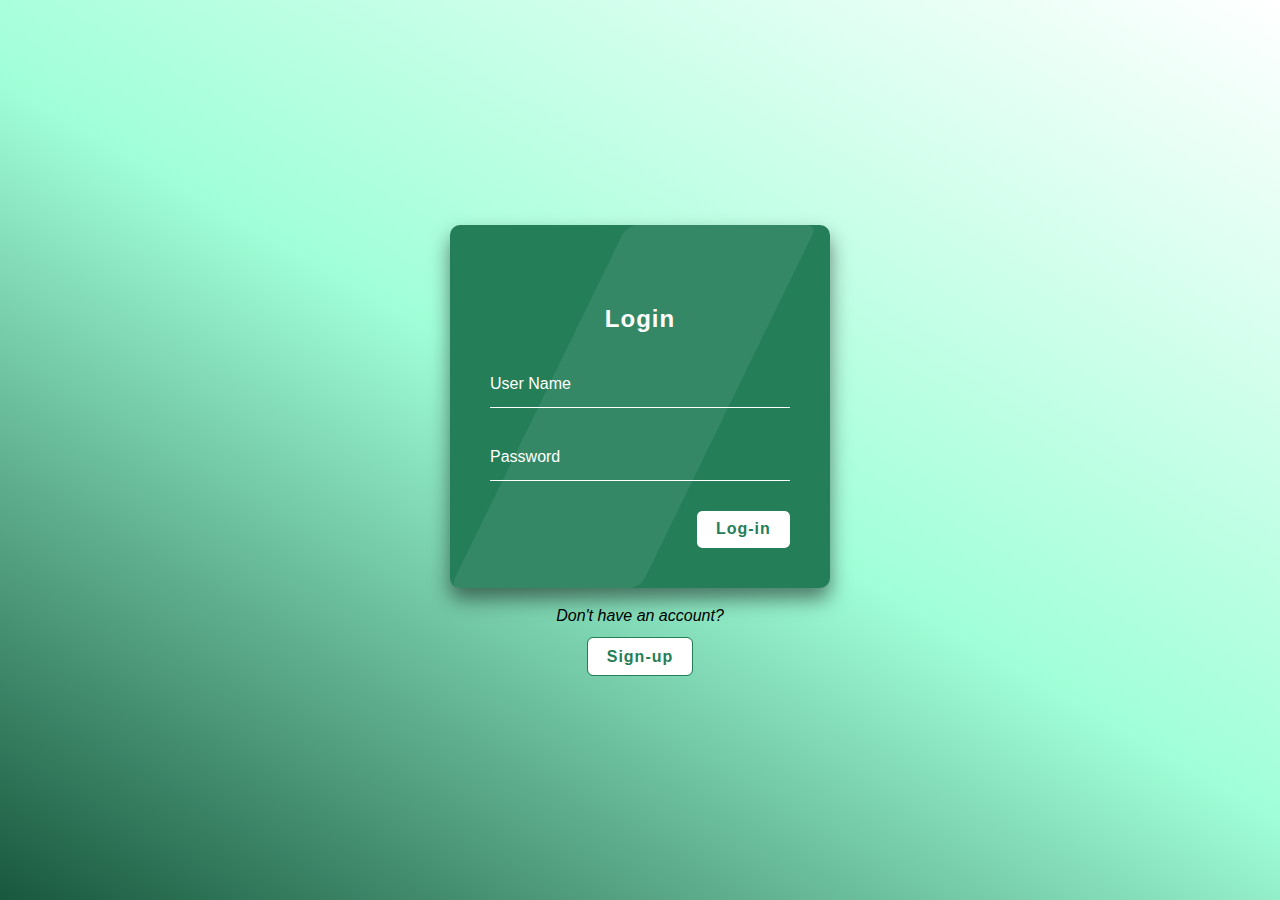
<file: index.html>
<!DOCTYPE html>
<html lang="en">
<head>
  <meta charset="UTF-8" />
  <meta name="viewport" content="width=device-width, initial-scale=1.0" />
  <meta http-equiv="X-UA-Compatible" content="ie=edge" />
  <link rel="stylesheet" href="loginstyle.css" />
  <title>Pest control - Login</title>
</head>
<body>
  <div class="login-wrapper shaded-bg">
    <form action="" class="form">
      <h2>Login</h2>
      <div class="input-group">
        <input type="text" name="loginUser" id="loginUser" required />
        <label for="loginUser">User Name</label>
      </div>
      <div class="input-group">
        <input type="password" name="loginPassword" id="loginPassword" required/>
        <label for="loginPassword">Password</label>
      </div>
      <input type="submit" value="Log-in" class="cust-btn" />
    </form>
    <p class="cust-p"><i>Don't have an account?</i> </p>
    <a href="./pages/signup.html"><button class="cust-btn">Sign-up</button></a>
  </div>
  <!-- <input type="submit" value="sign up" class="submit-btn" /> -->
  

  </body>
</html>
</file>
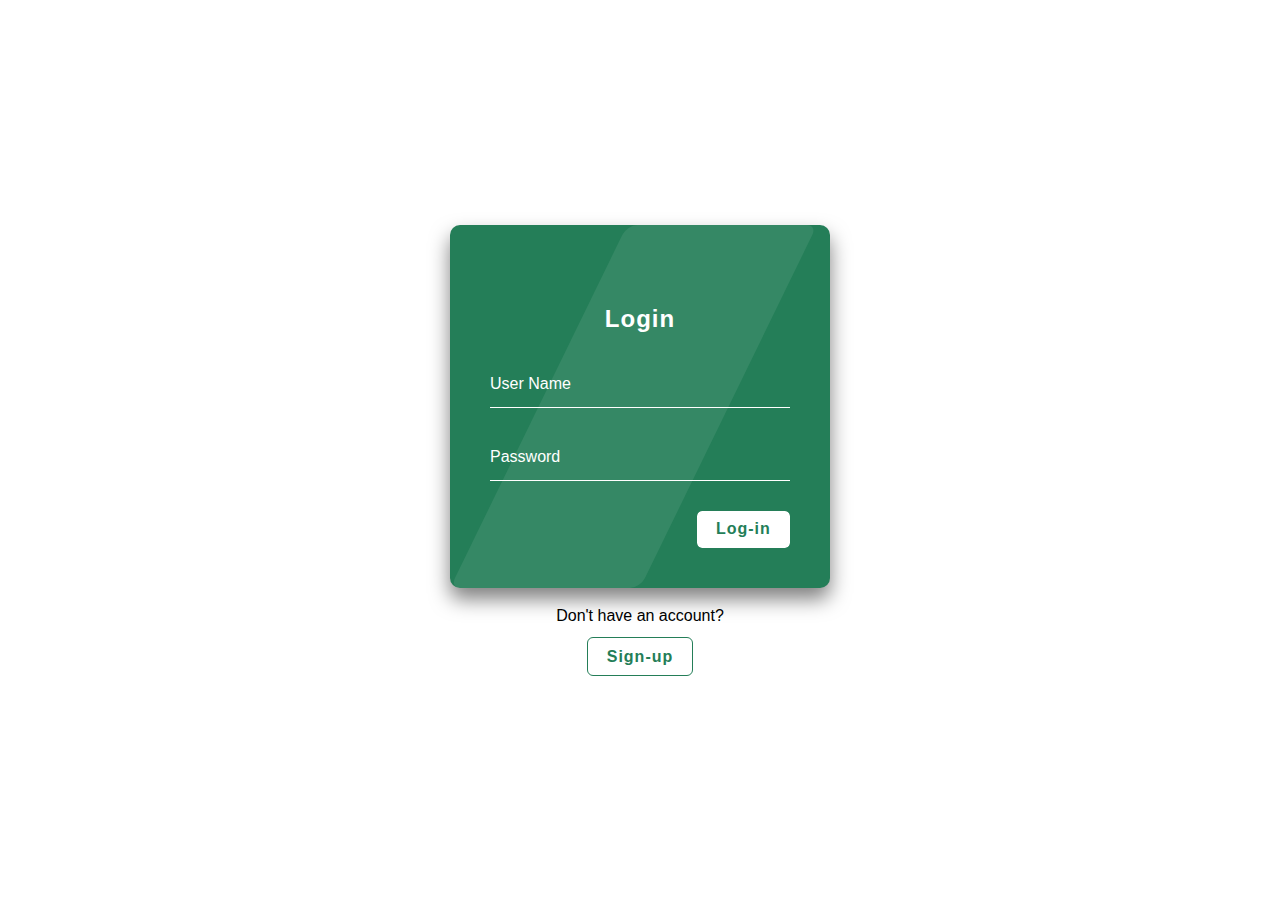
<file: login.html>
<!DOCTYPE html>
<html lang="en">
<head>
  <meta charset="UTF-8" />
  <meta name="viewport" content="width=device-width, initial-scale=1.0" />
  <meta http-equiv="X-UA-Compatible" content="ie=edge" />
  <link rel="stylesheet" href="loginstyle.css" />
  <title>Pest control - Login</title>
</head>
<body>
  <div class="login-wrapper">
    <form action="" class="form">
      <h2>Login</h2>
      <div class="input-group">
        <input type="text" name="loginUser" id="loginUser" required />
        <label for="loginUser">User Name</label>
      </div>
      <div class="input-group">
        <input type="password" name="loginPassword" id="loginPassword" required/>
        <label for="loginPassword">Password</label>
      </div>
      <input type="submit" value="Log-in" class="cust-btn" />
    </form>
    <p class="cust-p">Don't have an account? </p>
    <a href="./pages/signup.html"><button class="cust-btn">Sign-up</button></a>
  </div>
  <!-- <input type="submit" value="sign up" class="submit-btn" /> -->
  

  </body>
</html>
</file>
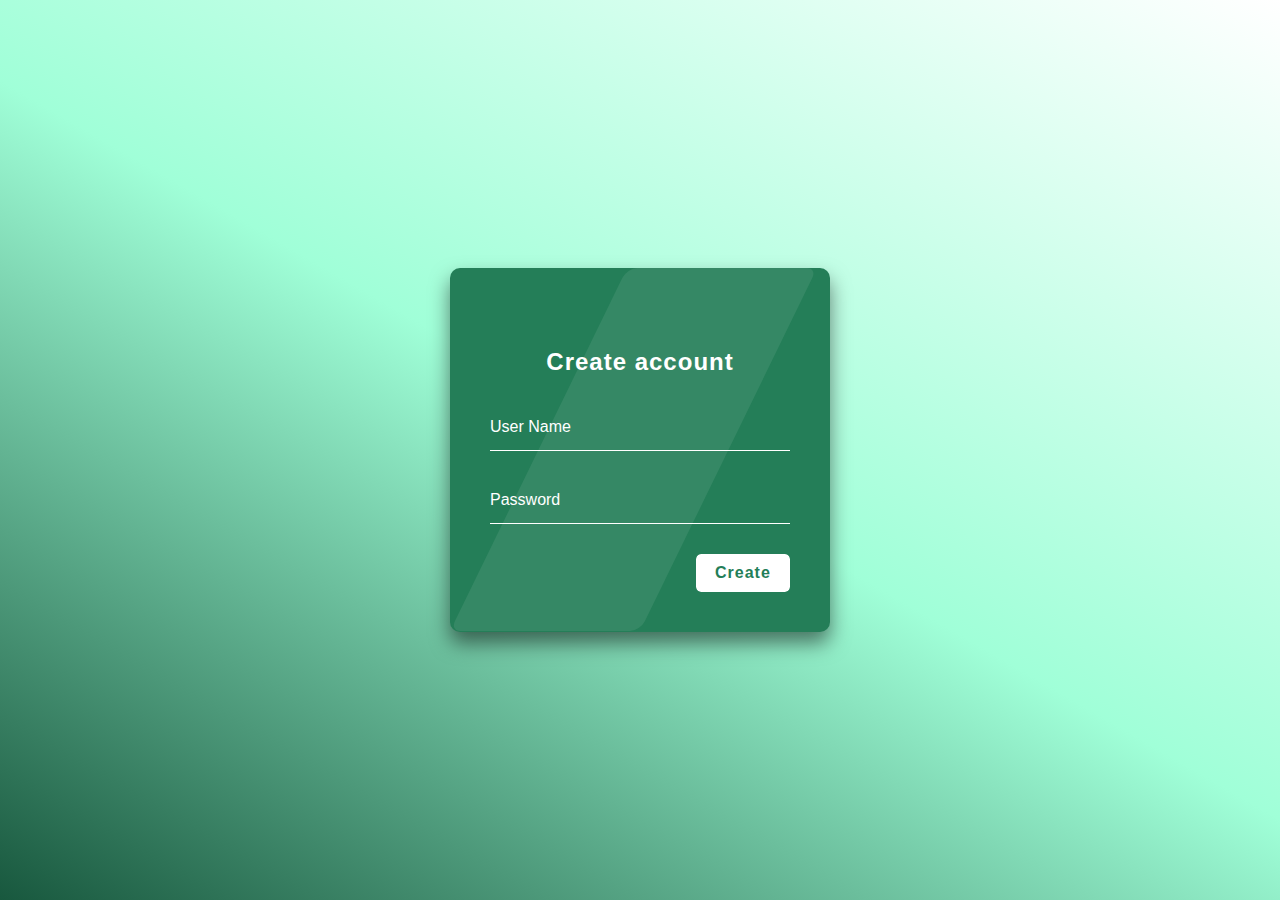
<file: pages/signup.html>
<!DOCTYPE html>
<html lang="en">
<head>
    <meta charset="UTF-8">
    <meta http-equiv="X-UA-Compatible" content="IE=edge">
    <meta name="viewport" content="width=device-width, initial-scale=1.0">
    <link rel="stylesheet" href="../loginstyle.css" />
    <title>Pest control - Signup</title>
</head>
<body>
    <div class="login-wrapper shaded-bg">
        <form action="" class="form">
          <h2>Create account</h2>
          <div class="input-group">
            <input type="text" name="loginUser" id="loginUser" required />
            <label for="loginUser">User Name</label>
          </div>
          <div class="input-group">
            <input type="password" name="loginPassword" id="loginPassword" required/>
            <label for="loginPassword">Password</label>
          </div>
          <button type="submit" class="cust-btn" id="cac">Create</button>
        </form>
    </div>
</body>
</html>
</file>
<file: loginstyle.css>
* {
  margin: 0;
  padding: 0;
  box-sizing: border-box;
}
body {
  background-size: cover;
  font-family: sans-serif;
}
.shaded-bg{
  background-image: linear-gradient(30deg, rgb(24, 88, 62),rgb(160, 255, 216), rgb(255, 255, 255));
}
.login-wrapper {
  height: 100vh;
  width: 100vw;
  display: flex;
  flex-direction: column;
  justify-content: center;
  align-items: center;
}
.form {
  position: relative;
  width: 100%;
  max-width: 380px;
  padding: 80px 40px 40px;
  background: rgb(36, 126, 88);
  border-radius: 10px;
  color: #fff;
  box-shadow: 0 11px 20px rgba(0, 0, 0, 0.5);
}
.form::before {
  content: "";
  position: absolute;
  top: 0;
  left: 0;
  width: 50%;
  height: 100%;
  background: rgba(255, 255, 255, 0.08);
  transform: skewX(-26deg);
  transform-origin: bottom left;
  border-radius: 10px;
  pointer-events: none;
}
.form img {
  position: absolute;
  top: -50px;
  left: calc(50% - 50px);
  width: 100px;
  background: rgba(255, 255, 255, 0.8);
  border-radius: 50%;
}
.form h2 {
  text-align: center;
  letter-spacing: 1px;
  margin-bottom: 2rem;
  color: white;
}
.form .input-group {
  position: relative;
}
.form .input-group input {
  width: 100%;
  padding: 8px 0;
  margin-top: 8px;
  font-size: 1rem;
  letter-spacing: 1px;
  margin-bottom: 30px;
  border: none;
  border-bottom: 1px solid #fff;
  outline: none;
  background-color: transparent;
  color: inherit;
}
.form .input-group label {
  position: absolute;
  top: 0;
  left: 0;
  padding: 10px 0;
  font-size: 1rem;
  pointer-events: none;
  transition: 0.3s ease-out;
}
.form .input-group input:focus + label,
.form .input-group input:valid + label {
  transform: translateY(-18px);
  color: white;
  font-size: 0.8rem;
}
.cust-btn {
  display: block;
  margin-left: auto;
  border: none;
  outline: none;
  
  font-size: 1rem;
  letter-spacing: 1px;
  padding: 0.6em 1.2em;
  border-radius: 5px;
  cursor: pointer;
  font-weight: bold;
  background-color: white;
  color: rgb(36, 126, 88);
  outline: solid 1px rgb(36, 126, 88);
}
.cust-btn:hover{
  background: rgb(71, 249, 175);
  outline: none;
  color: black;
}
.forgot-pw {
  color: inherit;
}

#forgot-pw {
  position: absolute;
  display: flex;
  justify-content: center;
  align-items: center;
  top: 0;
  left: 0;
  right: 0;
  height: 0;
  z-index: 1;
  background: #fff;
  opacity: 0;
  transition: 0.6s;
}
#forgot-pw:target {
  height: 100%;
  opacity: 1;
}
.close {
  position: absolute;
  right: 1.5rem;
  top: 0.5rem;
  font-size: 2rem;
  font-weight: 900;
  text-decoration: none;
  color: inherit;
}
/* ---------------------- */
.cust-p{
  margin-top: 1.2em;
  margin-bottom: 0.8em;
}
a{
  text-decoration: none;
}
/* ---media querries------- */
@media only screen and (max-width: 360px) {
  .form::before {
    width: 34vw;
    transform: skewX(-20deg);
  }
  .login-wrapper{
    margin-left: 6px;
    margin-right: 6px;
  }
  .form{
    padding: 40px 10px 10px;
  }
}
</file>
